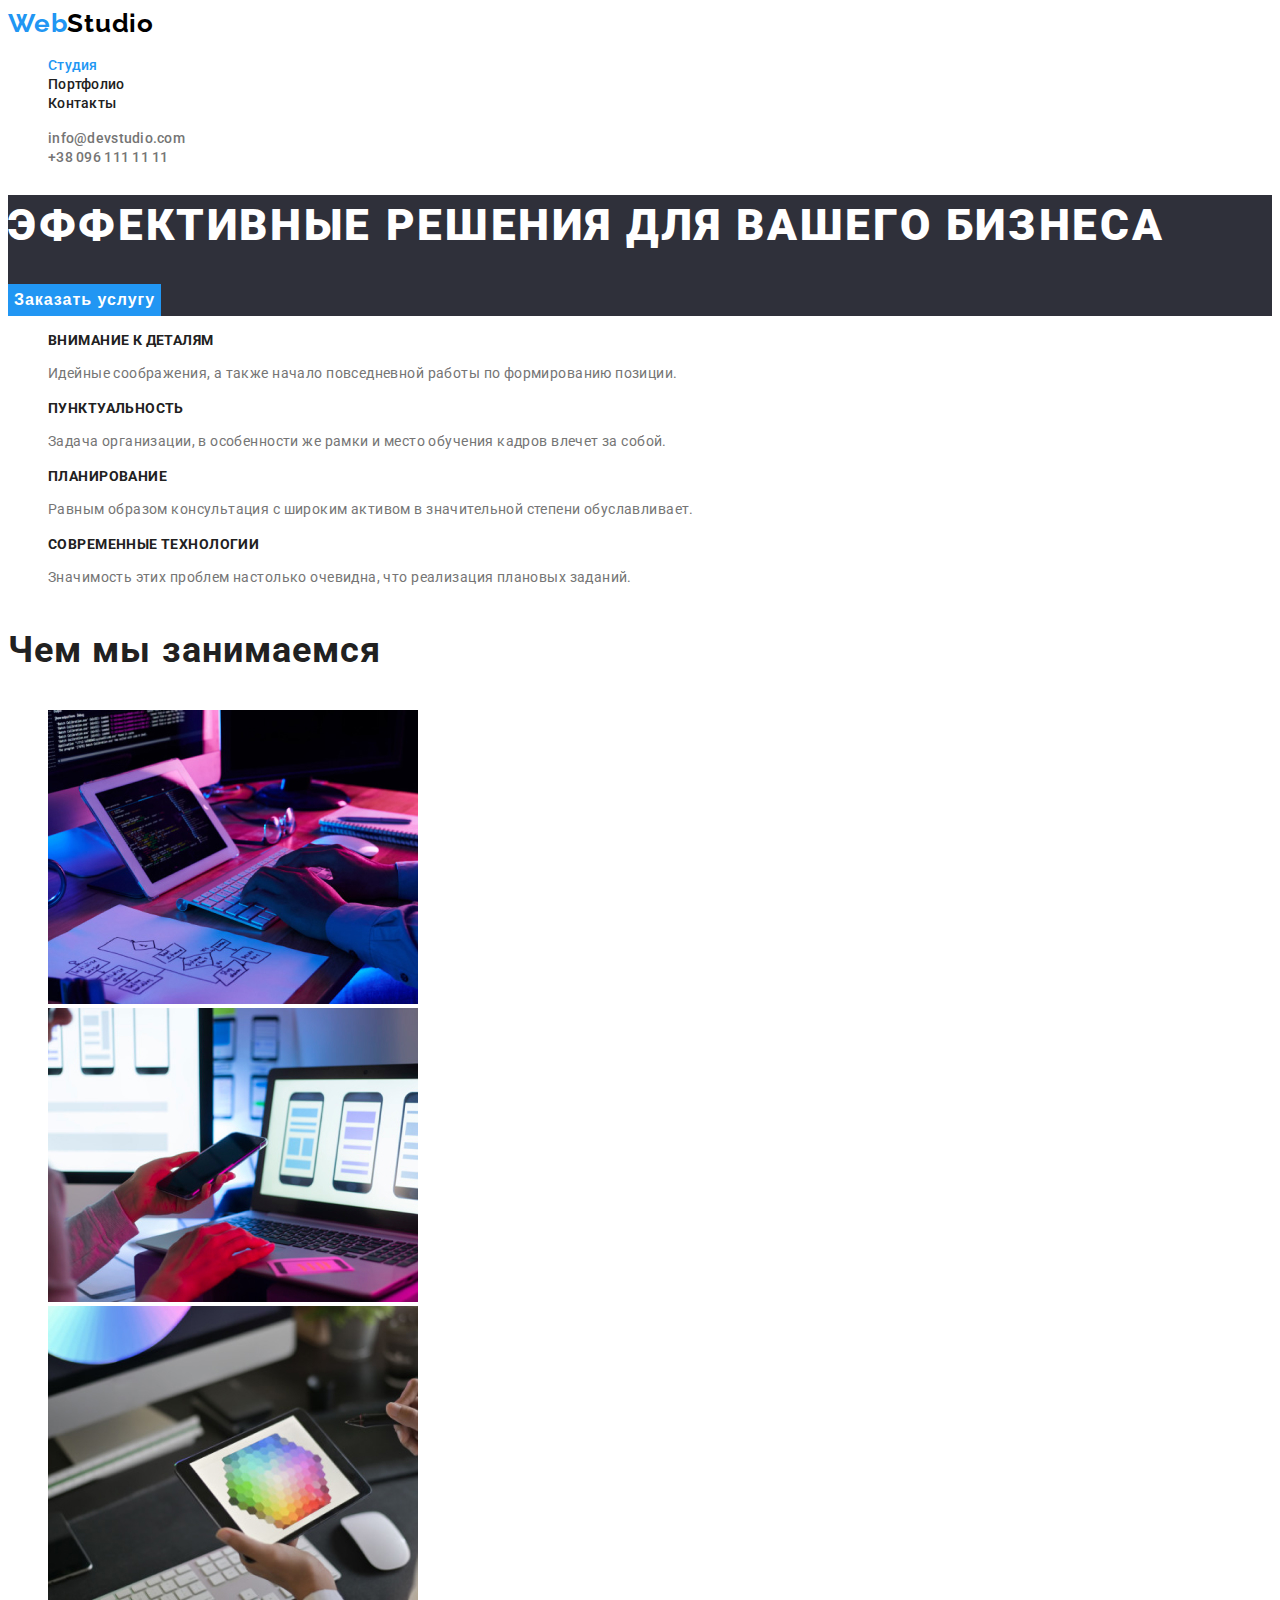
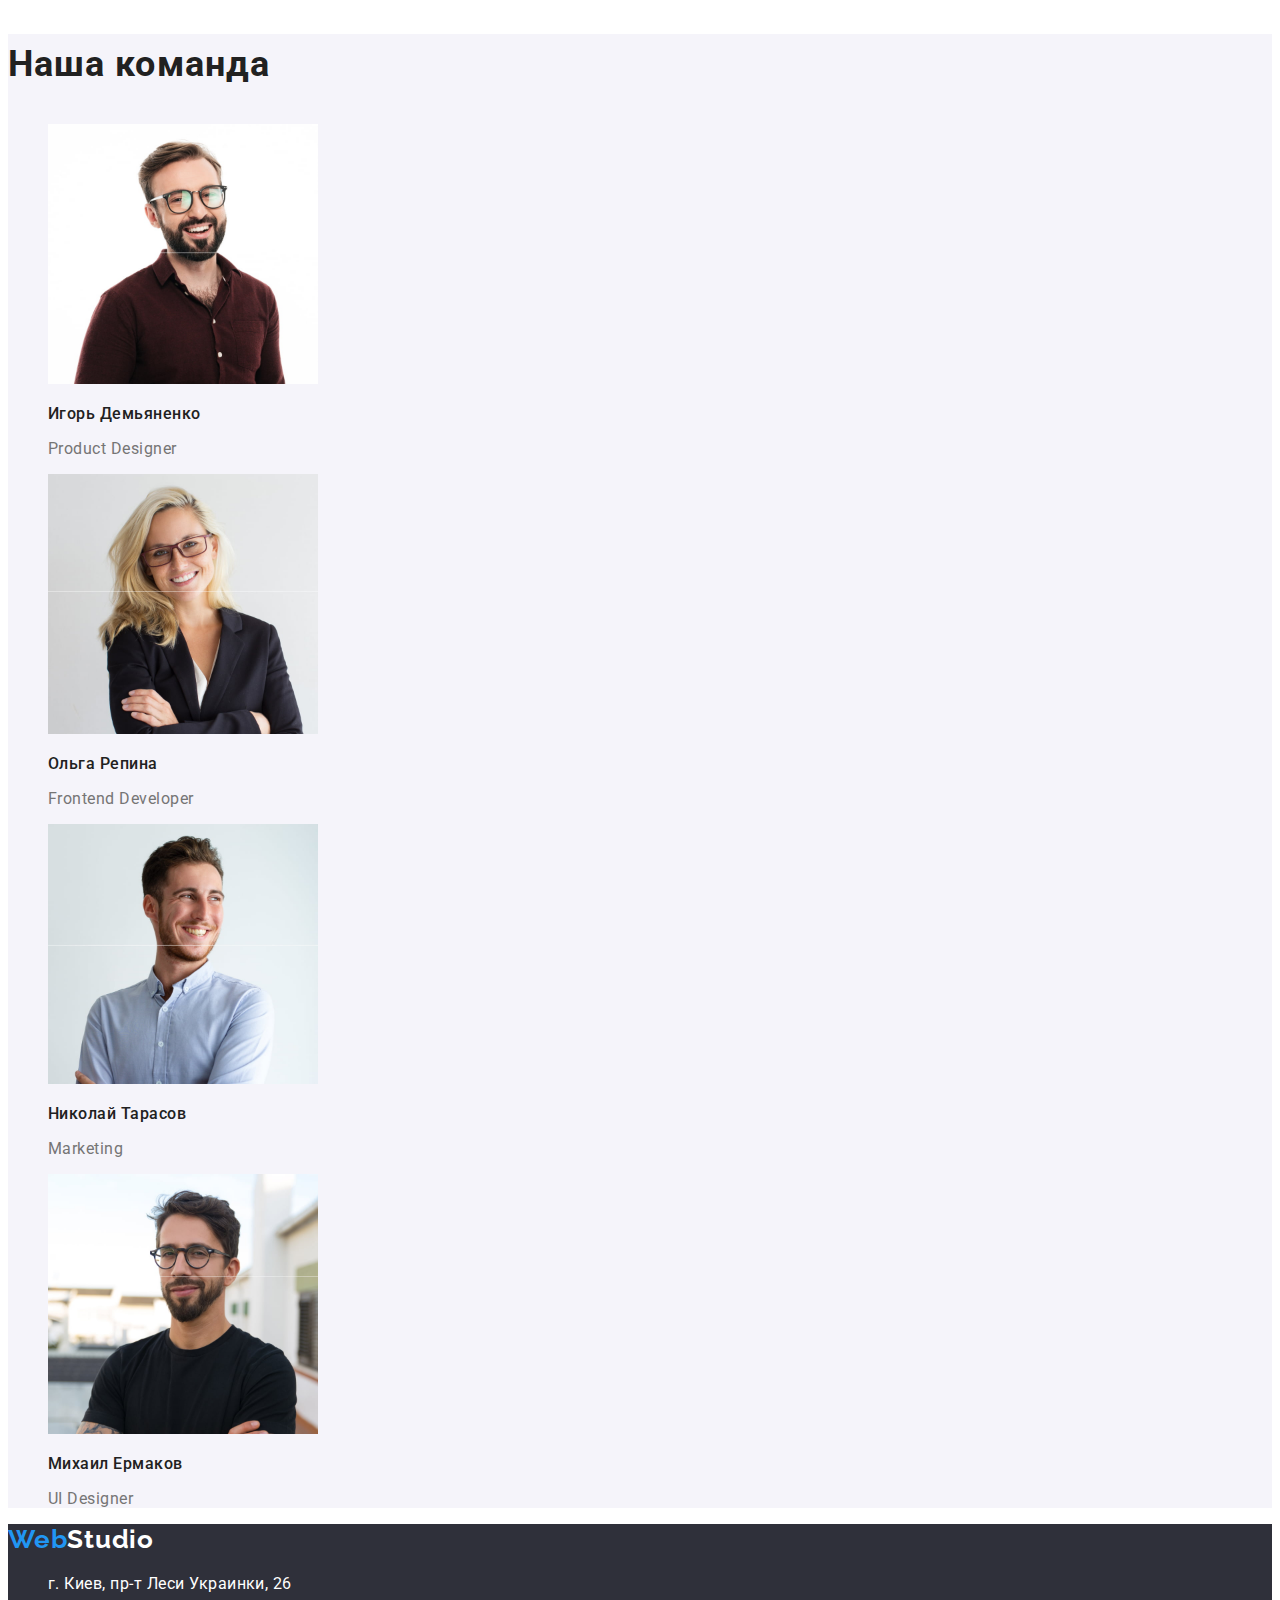
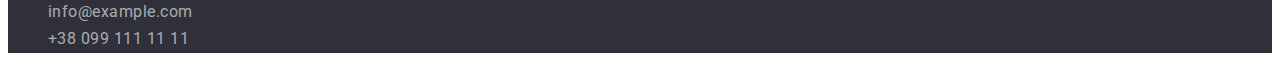
<file: index.html>
<!DOCTYPE html>
<html lang="ru">
  <head>
    <meta charset="UTF-8" />
    <meta http-equiv="X-UA-Compatible" content="IE=edge" />
    <meta name="viewport" content="width=device-width, initial-scale=1.0" />
    <title>Web Studio</title>
    <link rel="preconnect" href="https://fonts.gstatic.com" />
    <link
      href="https://fonts.googleapis.com/css2?family=Raleway:wght@700&family=Roboto:wght@400;500;700;900&display=swap"
      rel="stylesheet"
    />
    <link rel="stylesheet" href="./css/styles.css" />
  </head>
  <body>
    <header>
      <div class="container">
        <nav class="navigation">
          <a href="./index.html" class="logo"
            ><span class="logo-web">Web</span>Studio</a
          >
          <ul class="site-nav list">
            <li><a href="./index.html" class="link active">Студия</a></li>
            <li><a href="./portfolio.html" class="link">Портфолио</a></li>
            <li><a href="" class="link">Контакты</a></li>
          </ul>
        </nav>
        <ul class="contact-list">
          <li>
            <a href="mailto:info@devstudio.com" class="link"
              >info@devstudio.com</a
            >
          </li>
          <li>
            <a href="tel:+380961111111" class="link">+38 096 111 11 11</a>
          </li>
        </ul>
      </div>
    </header>

    <main>
      <section class="hero">
        <div class="container">
          <h1 class="hero-title">Эффективные решения для вашего бизнеса</h1>
          <button type="button" class="hero-button">Заказать услугу</button>
        </div>
      </section>
      <section class="features">
        <div class="container">
          <h2 class="features-title">Особенности</h2>
          <ul class="features-list">
            <li>
              <h3 class="features-list-title">Внимание к деталям</h3>
              <p class="features-list-text">
                Идейные соображения, а также начало повседневной работы по
                формированию позиции.
              </p>
            </li>
            <li>
              <h3 class="features-list-title">Пунктуальность</h3>
              <p class="features-list-text">
                Задача организации, в особенности же рамки и место обучения
                кадров влечет за собой.
              </p>
            </li>
            <li>
              <h3 class="features-list-title">Планирование</h3>
              <p class="features-list-text">
                Равным образом консультация с широким активом в значительной
                степени обуславливает.
              </p>
            </li>
            <li>
              <h3 class="features-list-title">Современные технологии</h3>
              <p class="features-list-text">
                Значимость этих проблем настолько очевидна, что реализация
                плановых заданий.
              </p>
            </li>
          </ul>
        </div>
      </section>
      <section class="doing">
        <div class="container">
          <h2 class="doing-title">Чем мы занимаемся</h2>
          <ul>
            <li>
              <img
                src="./images/box1.jpg"
                alt="Десктопные приложения"
                width="370"
                height="294"
              />
            </li>
            <li>
              <img
                src="./images/box2.jpg"
                alt="Мобильные приложения"
                width="370"
                height="294"
              />
            </li>
            <li>
              <img
                src="./images/box3.jpg"
                alt="Дизанерские решения"
                width="370"
                height="294"
              />
            </li>
          </ul>
        </div>
      </section>
      <section class="team">
        <div class="container">
          <h2 class="team-title">Наша команда</h2>
          <ul>
            <li>
              <img
                src="./images/img1.jpg"
                alt="фотография Игоря Демьяненко"
                width="270"
                height="260"
              />
              <h3 class="team-name">Игорь Демьяненко</h3>
              <p class="team-position">Product Designer</p>
            </li>
            <li>
              <img
                src="./images/img2.jpg"
                alt="фотография Ольги Репиной"
                width="270"
                height="260"
              />
              <h3 class="team-name">Ольга Репина</h3>
              <p class="team-position">Frontend Developer</p>
            </li>
            <li>
              <img
                src="./images/img3.jpg"
                alt="фотография Николая Тарасова"
                width="270"
                height="260"
              />
              <h3 class="team-name">Николай Тарасов</h3>
              <p class="team-position">Marketing</p>
            </li>
            <li>
              <img
                src="./images/img4.jpg"
                alt="фотография Михаила Ермакова"
                width="270"
                height="260"
              />
              <h3 class="team-name">Михаил Ермаков</h3>
              <p class="team-position">UI Designer</p>
            </li>
          </ul>
        </div>
      </section>
    </main>

    <footer class="footer">
      <div class="container">
        <a href="./index.html" class="logo"
          ><span class="logo-web">Web</span>Studio</a
        >
        <address>
          <ul>
            <li>
              <a
                href="https://goo.gl/maps/xPfi8tbp2PGUQbh47"
                target="_blank"
                class="address"
                >г. Киев, пр-т Леси Украинки, 26</a
              >
            </li>
            <li>
              <a href="mailto:info@example.com" class="footer-email"
                >info@example.com</a
              >
            </li>
            <li>
              <a href="tel:+380991111111" class="footer-phone"
                >+38 099 111 11 11</a
              >
            </li>
          </ul>
        </address>
      </div>
    </footer>
  </body>
</html>
</file>
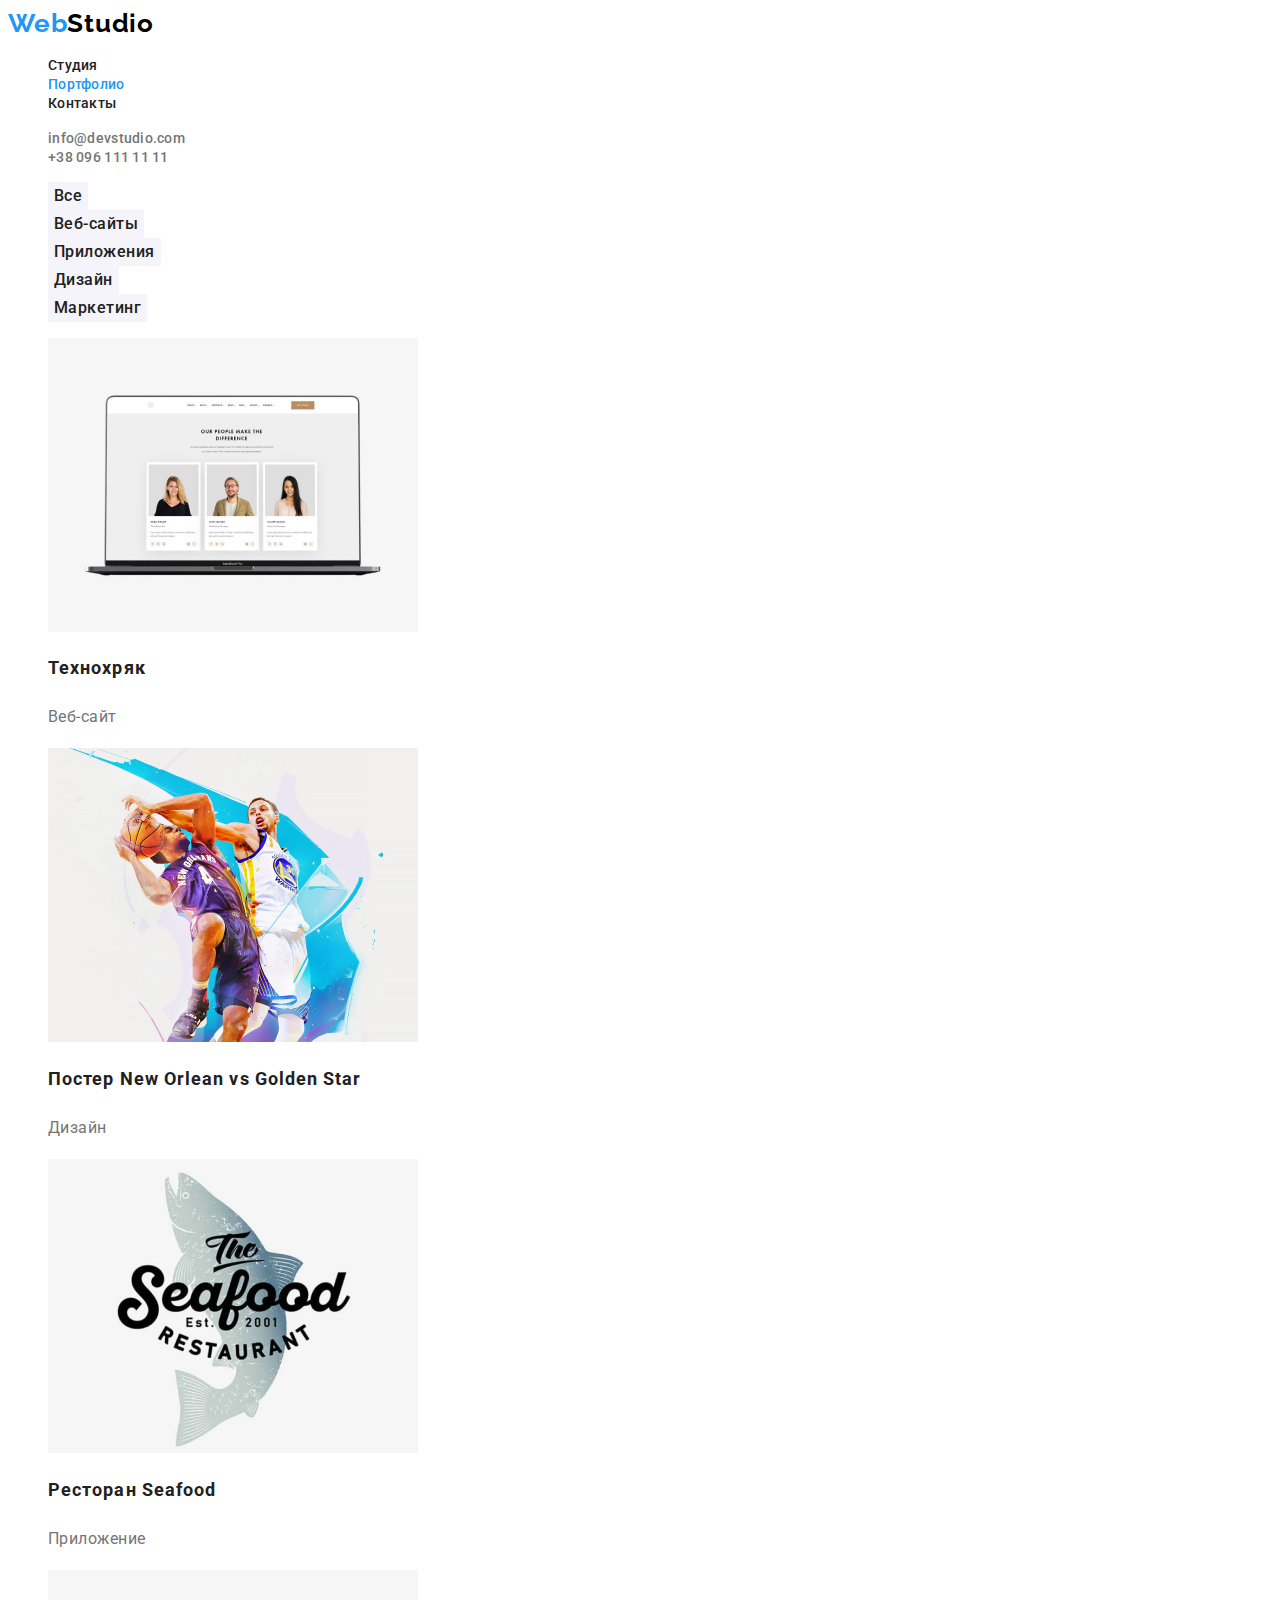
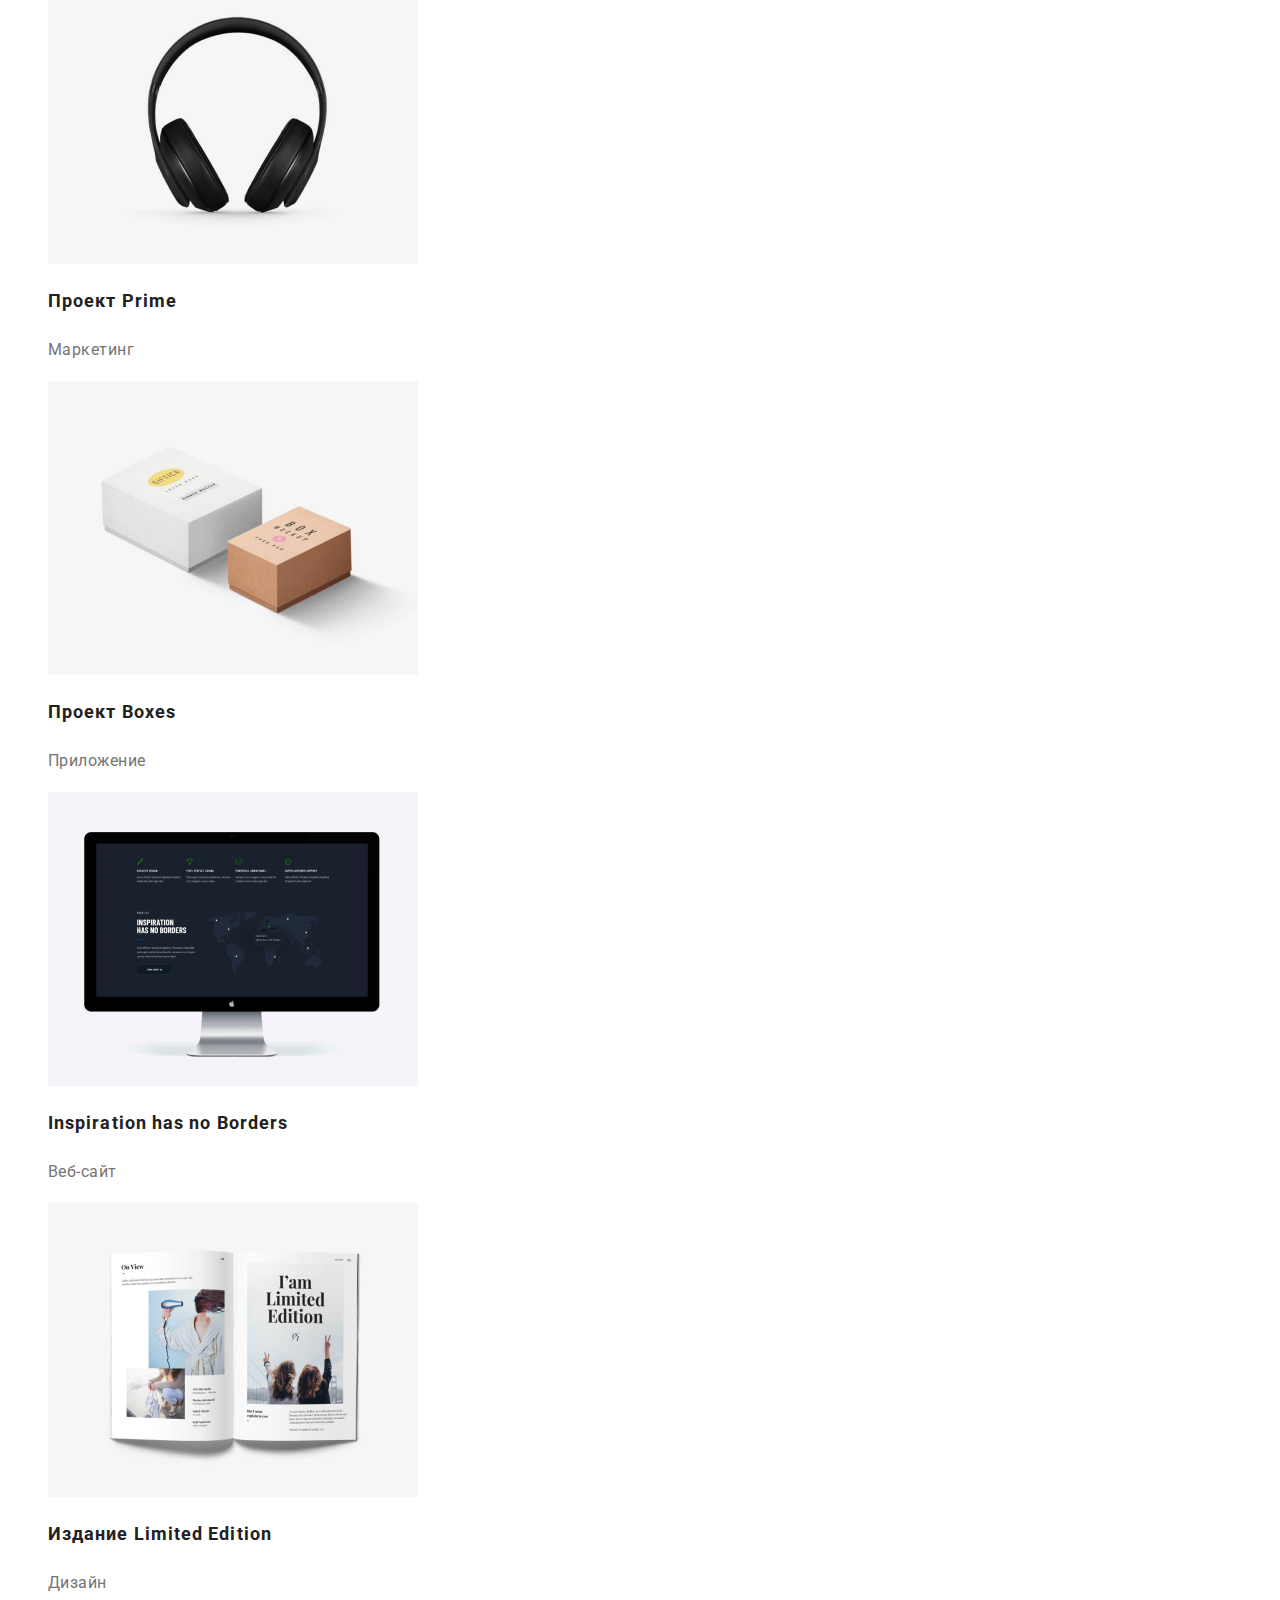
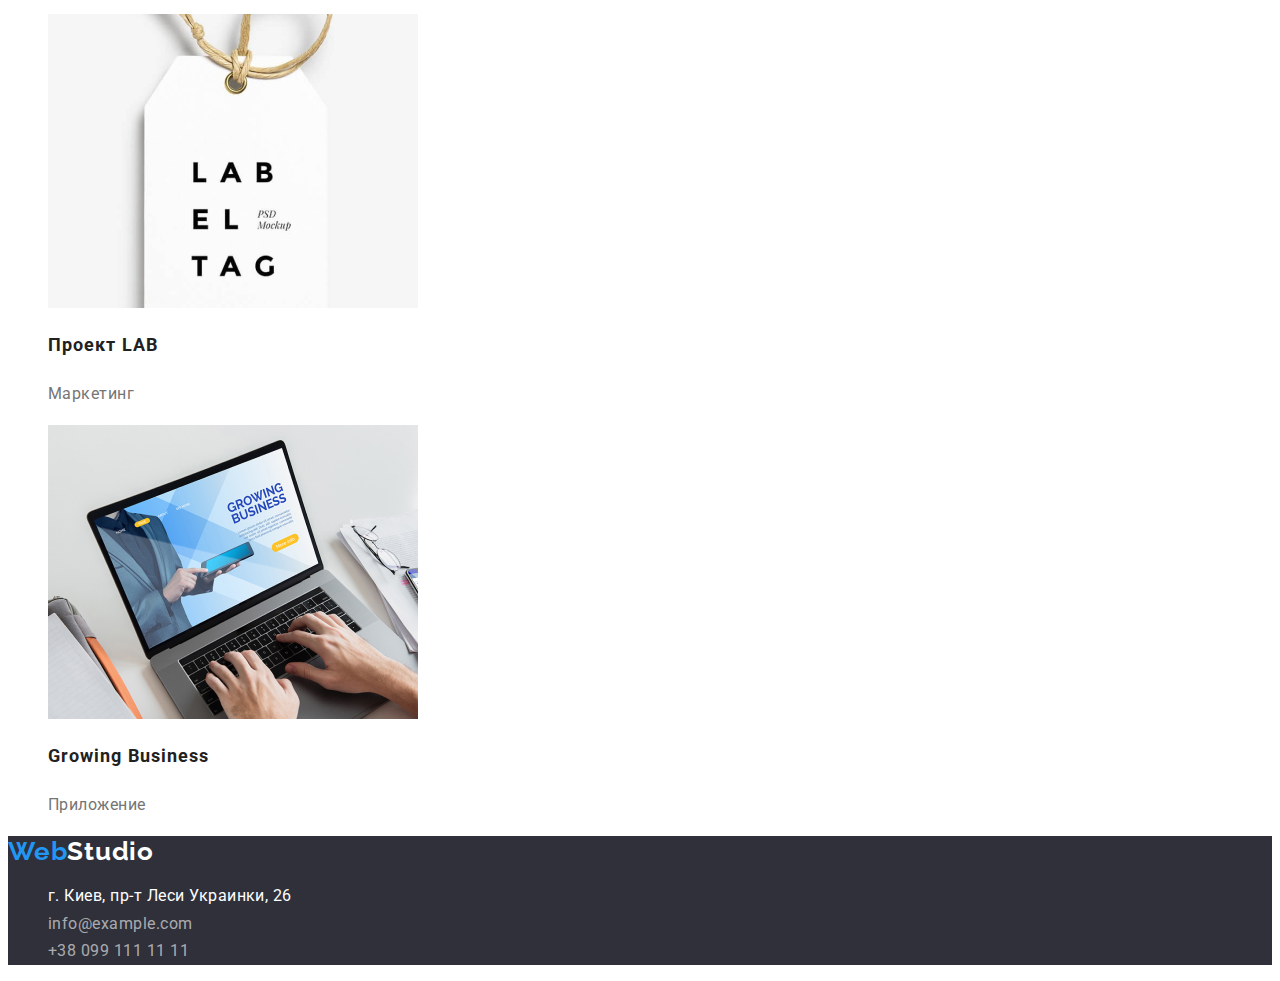
<file: portfolio.html>
<!DOCTYPE html>
<html lang="ru">
  <head>
    <meta charset="UTF-8" />
    <meta http-equiv="X-UA-Compatible" content="IE=edge" />
    <meta name="viewport" content="width=device-width, initial-scale=1.0" />
    <title>Web Studio</title>
    <link rel="preconnect" href="https://fonts.gstatic.com" />
    <link
      href="https://fonts.googleapis.com/css2?family=Raleway:wght@700&family=Roboto:wght@400;500;700;900&display=swap"
      rel="stylesheet"
    />
    <link rel="stylesheet" href="./css/styles.css" />
  </head>
  <body>
    <header>
      <div class="container">
        <nav class="navigation">
          <a href="./index.html" class="logo"
            ><span class="logo-web">Web</span>Studio</a
          >
          <ul class="site-nav list">
            <li><a href="./index.html" class="link">Студия</a></li>
            <li>
              <a href="./portfolio.html" class="link active">Портфолио</a>
            </li>
            <li><a href="" class="link">Контакты</a></li>
          </ul>
        </nav>
        <ul class="contact-list">
          <li>
            <a href="mailto:info@devstudio.com" class="link"
              >info@devstudio.com</a
            >
          </li>
          <li>
            <a href="tel:+380961111111" class="link">+38 096 111 11 11</a>
          </li>
        </ul>
      </div>
    </header>

    <main>
      <section class="portfolio">
        <h1 class="portfolio-title">Портфолио</h1>
        <ul class="portfolio-filters">
          <li><button type="button" class="portfolio-button">Все</button></li>
          <li>
            <button type="button" class="portfolio-button">Веб-сайты</button>
          </li>
          <li>
            <button type="button" class="portfolio-button">Приложения</button>
          </li>
          <li>
            <button type="button" class="portfolio-button">Дизайн</button>
          </li>
          <li>
            <button type="button" class="portfolio-button">Маркетинг</button>
          </li>
        </ul>
        <ul>
          <li>
            <a href=""
              ><img
                src="./images/tehno.jpg"
                alt="Веб-сайт Технокряк"
                width="370"
                height="294"
              />
              <h2 class="portfolio-work">Технохряк</h2>
              <p class="portfolio-type">Веб-сайт</p>
            </a>
          </li>
          <li>
            <a href=""
              ><img
                src="./images/neworlean.jpg"
                alt="Постер New Orlean vs Golden Star"
                width="370"
                height="294"
              />
              <h2 class="portfolio-work">Постер New Orlean vs Golden Star</h2>
              <p class="portfolio-type">Дизайн</p>
            </a>
          </li>
          <li>
            <a href=""
              ><img
                src="./images/seafood.jpg"
                alt="Ресторан Seafood"
                width="370"
                height="294"
              />
              <h2 class="portfolio-work">Ресторан Seafood</h2>
              <p class="portfolio-type">Приложение</p>
            </a>
          </li>
          <li>
            <a href=""
              ><img
                src="./images/prime.jpg"
                alt="Проект Prime"
                width="370"
                height="294"
              />
              <h2 class="portfolio-work">Проект Prime</h2>
              <p class="portfolio-type">Маркетинг</p>
            </a>
          </li>
          <li>
            <a href=""
              ><img
                src="./images/boxes.jpg"
                alt="Проект Boxes"
                width="370"
                height="294"
              />
              <h2 class="portfolio-work">Проект Boxes</h2>
              <p class="portfolio-type">Приложение</p>
            </a>
          </li>
          <li>
            <a href=""
              ><img
                src="./images/inspiration.jpg"
                alt="Inspiration has no Borders"
                width="370"
                height="294"
              />
              <h2 class="portfolio-work">Inspiration has no Borders</h2>
              <p class="portfolio-type">Веб-сайт</p>
            </a>
          </li>
          <li>
            <a href=""
              ><img
                src="./images/limited.jpg"
                alt="Издание Limited Edition"
                width="370"
                height="294"
              />
              <h2 class="portfolio-work">Издание Limited Edition</h2>
              <p class="portfolio-type">Дизайн</p>
            </a>
          </li>
          <li>
            <a href=""
              ><img
                src="./images/lab.jpg"
                alt="Проект LAB"
                width="370"
                height="294"
              />
              <h2 class="portfolio-work">Проект LAB</h2>
              <p class="portfolio-type">Маркетинг</p>
            </a>
          </li>
          <li>
            <a href=""
              ><img
                src="./images/business.jpg"
                alt="Growing Business"
                width="370"
                height="294"
              />
              <h2 class="portfolio-work">Growing Business</h2>
              <p class="portfolio-type">Приложение</p>
            </a>
          </li>
        </ul>
      </section>
    </main>

    <footer class="footer">
      <div class="container">
        <a href="./index.html" class="logo"
          ><span class="logo-web">Web</span>Studio</a
        >
        <address>
          <ul>
            <li>
              <a
                href="https://goo.gl/maps/xPfi8tbp2PGUQbh47"
                target="_blank"
                class="address"
                >г. Киев, пр-т Леси Украинки, 26</a
              >
            </li>
            <li>
              <a href="mailto:info@example.com" class="footer-email"
                >info@example.com</a
              >
            </li>
            <li>
              <a href="tel:+380991111111" class="footer-phone"
                >+38 099 111 11 11</a
              >
            </li>
          </ul>
        </address>
      </div>
    </footer>
  </body>
</html>
</file>
<file: css/styles.css>
:root {
  --primary-text-color: #757575;
  --title-text-color: #212121;
  --dark-background-text: #ffffff;
  --accent-color: #2196f3;
  --secondary-background: #2f303a;
  --primary-background-color: #ffffff;
}
body {
  color: var(--title-text-color);
  background-color: var(--primary-background-color);
  font-family: "Roboto", sans-serif;
}

/* #FFFFFF основной фон */
/* #F5F4FA background для кнопок в портфолио и секция наша команда */
/*  #2F303A background hero и footer*/
/* #757575 текст + тел и емейл */
/* #212121  загаловки + навигация */
/*  #2196F3  синий цвет ссылок
 при фокусе и ховере + цвет фона кнопок*/
/* #FFFFFF  цвет текста на темных тонах */
a {
  text-decoration: none;
  color: inherit;
  font-style: normal;
}

ul {
  list-style: none;
}

/* HEADER */
/* logo */

.logo {
  font-family: "Raleway", sans-serif;
  font-weight: 700;
  font-size: 26px;
  line-height: 1.174;
  letter-spacing: 0.03em;
  color: #000000;
}

.logo-web {
  color: var(--accent-color);
}

/* Navigation */

.active {
  color: var(--accent-color);
}

.site-nav .link {
  font-weight: 500;
  font-size: 14px;
  line-height: 1.143;
  letter-spacing: 0.02em;
}

.site-nav .link:hover,
.site-nav .link:focus {
  color: var(--accent-color);
}

/* Contacts */

.contact-list .link {
  color: var(--primary-text-color);
  font-weight: 500;
  font-size: 14px;
  line-height: 1.143;
  letter-spacing: 0.02em;
}

.contact-list .link:hover,
.contact-list .link:focus {
  color: var(--accent-color);
}

/* MAIN */
/* Hero */
.hero {
  background-color: var(--secondary-background);
}

.hero-title {
  font-weight: 900;
  font-size: 44px;
  line-height: 1.364;
  letter-spacing: 0.06em;
  color: var(--dark-background-text);
  text-transform: uppercase;
}

.hero-button {
  font-weight: 700;
  font-size: 16px;
  line-height: 1.875;
  letter-spacing: 0.06em;
  border: none;
  color: var(--dark-background-text);
  background-color: var(--accent-color);
  cursor: pointer;
}

/* Features */
.features-title {
  display: none;
}

.features-list-title {
  font-weight: 700;
  font-size: 14px;
  line-height: 1.143;
  letter-spacing: 0.03em;
  text-transform: uppercase;
}

.features-list-text {
  font-size: 14px;
  line-height: 1.714;
  letter-spacing: 0.03em;
  color: var(--primary-text-color);
}

/* Doing */
.doing-title {
  font-weight: 700;
  font-size: 36px;
  line-height: 1.667;
  letter-spacing: 0.03em;
}

/* Team */

.team {
  background-color: #f5f4fa;
}

.team-title {
  font-weight: bold;
  font-size: 36px;
  line-height: 1.667;
  letter-spacing: 0.03em;
}

.team-name {
  font-weight: 500;
  font-size: 16px;
  line-height: 1.188;
  letter-spacing: 0.03em;
}

.team-position {
  font-size: 16px;
  line-height: 1.188;
  letter-spacing: 0.03em;
  color: var(--primary-text-color);
}

/* FOOTER */
.footer {
  background-color: var(--secondary-background);
}

.footer .logo {
  color: var(--dark-background-text);
}

.address {
  font-weight: 400;
  font-size: 14;
  line-height: 1.714;
  letter-spacing: 0.03em;
  color: var(--dark-background-text);
}

.footer-email,
.footer-phone {
  font-weight: 400;
  font-size: 14;
  line-height: 1.714;
  letter-spacing: 0.03em;
  color: rgba(255, 255, 255, 0.6);
}

/* PORTFOLIO */

.portfolio-title {
  display: none;
}

.portfolio-button {
  font-family: inherit;
  font-weight: 500;
  font-size: 16px;
  line-height: 1.625;
  text-align: center;
  letter-spacing: 0.03em;
  border: none;
  color: inherit;
  background-color: #f5f4fa;
  cursor: pointer;
}

.portfolio-button:hover,
.portfolio-button:focus {
  color: var(--dark-background-text);
  background-color: var(--accent-color);
}

.portfolio-work {
  font-weight: 700;
  font-size: 18px;
  line-height: 2;
  letter-spacing: 0.06em;
}

.portfolio-type {
  font-weight: 400;
  font-size: 16px;
  line-height: 1.875;
  letter-spacing: 0.03em;
  color: var(--primary-text-color);
}
</file>
